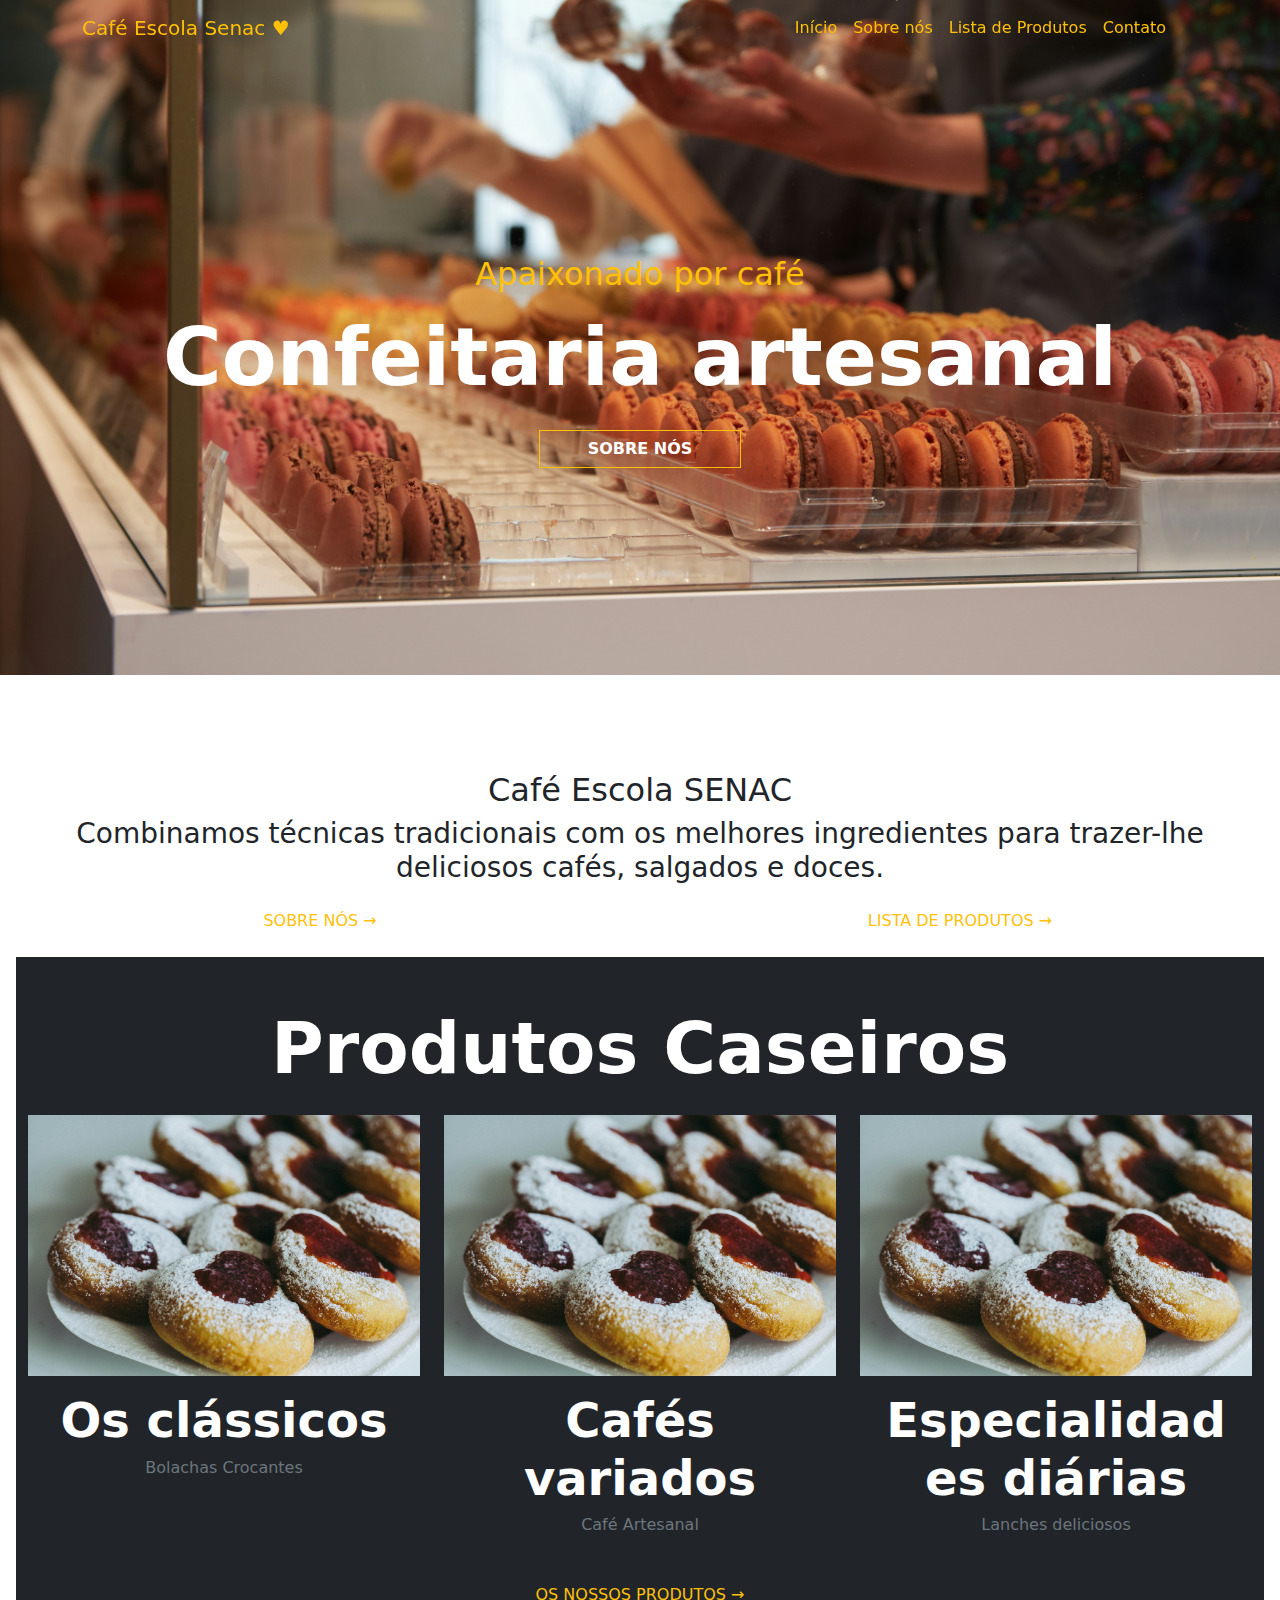
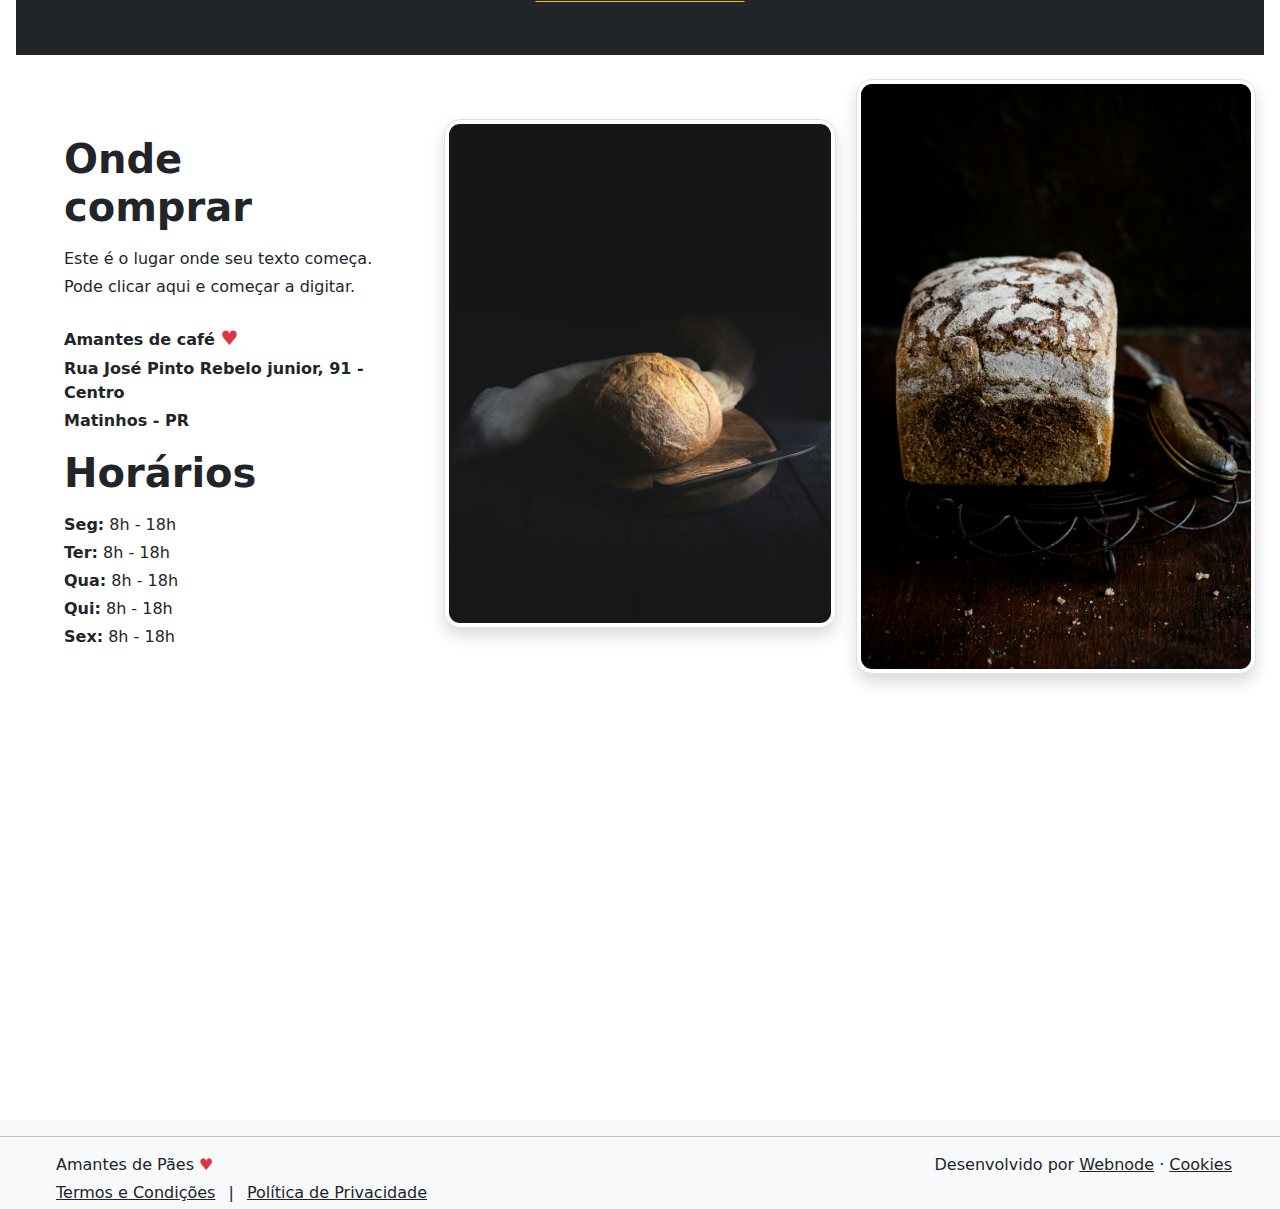
<file: index.html>
<!DOCTYPE html>
<html lang="pt-br">

<head>
    <meta charset="UTF-8">
    <meta name="viewport" content="width=device-width, initial-scale=1.0">
    <link rel="stylesheet" href="./assets/css/style.css">
    <link rel="stylesheet" href="./src/bootstrap/css/bootstrap.min.css">
    <title>Padaria do Senac</title>
</head>

<body>
    <header>
        <nav class="navbar navbar-expand-lg fixed-top">
            <div class="container">
                <a class="navbar-brand text-warning" href="#">Café Escola Senac &hearts;</a>
                <button class="navbar-toggler bg-warning" type="button" data-bs-toggle="offcanvas"
                    data-bs-target="#offcanvasRight" aria-controls="offcanvasRight">
                    <span class="navbar-toggler-icon"></span>
                </button>
                <div class="offcanvas offcanvas-end" id="offcanvasRight" tabindex="-1"
                    aria-labelledby="offcanvasRightLabel">
                    <div class="offcanvas-header">
                        <button type="button" class="btn-close" data-bs-dismiss="offcanvas" aria-label="Close"></button>
                    </div>
                    <ul class="navbar-nav px-4 justify-content-end">
                        <li class="nav-item">
                            <a class="nav-link borTop text-warning" aria-current="page" href="#">Início</a>
                        </li>
                        <li class="nav-item">
                            <a class="nav-link borTop text-warning" href="./src/page/sobre.html">Sobre nós</a>
                        </li>
                        <li class="nav-item">
                            <a class="nav-link borTop text-warning" href="./src/page/lista.html">Lista de Produtos</a>
                        </li>
                        <li class="nav-item">
                            <a class="nav-link borTop borBottom text-warning" aria-disabled="true" href="./src/page/contato.html">Contato</a>
                        </li>
                    </ul>
                </div>
            </div>
        </nav>
    </header>
    <main>
        <div class="container-fluid imgTop">
            <div class="row text-center mt-5 justify-content-center align-items-center h-100">
                <div class="col">
                    <h2 class="h2 text-warning">Apaixonado por café</h2>
                    <h1 class="display-1 mt-3 text-white fw-bold">Confeitaria artesanal</h1>
                    <button
                        class="btn btn-outline border mt-3 mb-5 px-5 rounded-0 border-warning text-white fw-bolder">SOBRE
                        NÓS</button>
                </div>
            </div>
            <div class="row text-center mt-5 justify-content-center align-items-center">
                <div class="col">
                    <h2>Café Escola SENAC</h2>
                    <h3>Combinamos técnicas tradicionais com os melhores ingredientes para trazer-lhe deliciosos cafés,
                        salgados e doces.</h3>
                    <div class="row mt-4 mb-4">
                        <div class="col">
                            <a class="text-decoration-none text-warning" href="">SOBRE NÓS &rarr;</a>
                        </div>
                        <div class="col">
                            <a class="text-decoration-none text-warning" href="">LISTA DE PRODUTOS &rarr;</a>
                        </div>
                    </div>
                </div>
            </div>
            <div class="row row-cols-lg-3 justify-content-center bg-dark mx-1 py-5">
                <div class="row w-100">
                    <h2 class="display-2 text-white text-center fw-bold pb-3">Produtos Caseiros</h2>
                </div>
                <div class="col">
                    <div class="card mb-4 border-0">
                        <img class="img-fluid" src="./assets/img/michal-balog-T1PlIc2Am4A-unsplash.jpg"
                            alt="Bolocha de goiaba">
                        <div class="card-body bg-dark text-white text-center">
                            <h3 class="display-5 fw-bold">Os clássicos</h3>
                            <p class="h6 text-secondary">Bolachas Crocantes</p>
                        </div>
                    </div>
                </div>
                <div class="col">
                    <div class="card mb-4 border-0">
                        <img src="./assets/img/michal-balog-T1PlIc2Am4A-unsplash.jpg" alt="Bolocha de goiaba">
                        <div class="card-body bg-dark text-white text-center">
                            <h3 class="display-5 fw-bold">Cafés variados</h3>
                            <p class="h6 text-secondary">Café Artesanal</p>
                        </div>
                    </div>
                </div>
                <div class="col">
                    <div class="card mb-4 border-0">
                        <img src="./assets/img/michal-balog-T1PlIc2Am4A-unsplash.jpg" alt="Bolocha de goiaba">
                        <div class="card-body bg-dark text-white text-center">
                            <h3 class="display-5 fw-bold">Especialidades diárias</h3>
                            <p class="h6 text-secondary">Lanches deliciosos</p>
                        </div>
                    </div>
                </div>
                <div class="row w-100 text-center">
                    <a class="text-warning" href="">OS NOSSOS PRODUTOS &rarr;</a>
                </div>
            </div>
            <div class="container-fluid p-3">
                <div class="row row-cols-1 row-cols-lg-3 h-75">
                    <div class="col p-lg-5 mt-3">
                        <h2 class="mb-3 fs-1 fw-bold">Onde comprar</h2>
                        <p class="mb-1">Este é o lugar onde seu texto começa.</p>
                        <p>Pode clicar aqui e começar a digitar.</p>
                        <p class="mt-4 fw-semibold mb-1">Amantes de café <span class="text-danger fs-5">&hearts;</span></p>
                        <p class="fw-semibold mb-1">Rua José Pinto Rebelo junior, 91 - Centro</p>
                        <p class="fw-semibold">Matinhos - PR</p>
                        <h2 class="mb-3 fs-1 fw-bold">Horários</h2>
                        <p class="mb-1"><span class="fw-semibold">Seg:</span> 8h - 18h</p>
                        <p class="mb-1"><span class="fw-semibold">Ter:</span> 8h - 18h</p>
                        <p class="mb-1"><span class="fw-semibold">Qua:</span> 8h - 18h</p>
                        <p class="mb-1"><span class="fw-semibold">Qui:</span> 8h - 18h</p>
                        <p class="mb-5"><span class="fw-semibold">Sex:</span> 8h - 18h</p>
                    </div>
                    <div class="col pb-sm-3 pt-lg-5 h-75">
                        <img class="img-thumbnail w-100 h-75 shadow rounded-4"
                            src="./assets/img/mike-kenneally-NYRuUS8iNWc-unsplash.jpg" alt="">
                    </div>
                    <div class="col pb-sm-3 p-lg-2 h-75">
                        <img class="img-thumbnail w-100 h-75 shadow rounded-4"
                            src="./assets/img/monika-grabkowska-zKpAT0nBw7Q-unsplash.jpg" alt="">
                    </div>
                </div>
            </div>
        </div>
    </main>
    <footer class="footer bg-light w-100 ">
        <hr>
        <div class="row  row-cols-1 row-cols-lg-2 text-center px-lg-5">
            <div class="col text-lg-start">
                <p class="mb-1 ms-2">Amantes de Pães <span class="text-danger">&hearts;</span></p>
                <p class="mb-1">
                    <a href="#" class="text-decoration-underline text-dark mx-2">Termos e Condições</a> |
                    <a href="#" class="text-decoration-underline text-dark mx-2">Política de Privacidade</a>
                </p>
            </div>
            <div class="col text-lg-end">
                <p class="mb-0">
                    Desenvolvido por <a href="#" class="text-decoration-underline text-dark">Webnode</a> &middot;
                    <a href="#" class="text-decoration-underline text-dark">Cookies</a>
                </p>
            </div>
        </div>
    </footer>
    <script src="./src/bootstrap/js/bootstrap.bundle.min.js"></script>
    <script src="https://code.jquery.com/jquery-3.6.0.min.js"></script>
    <script src="./src/js/script.js"></script>
</body>

</html>
</file>
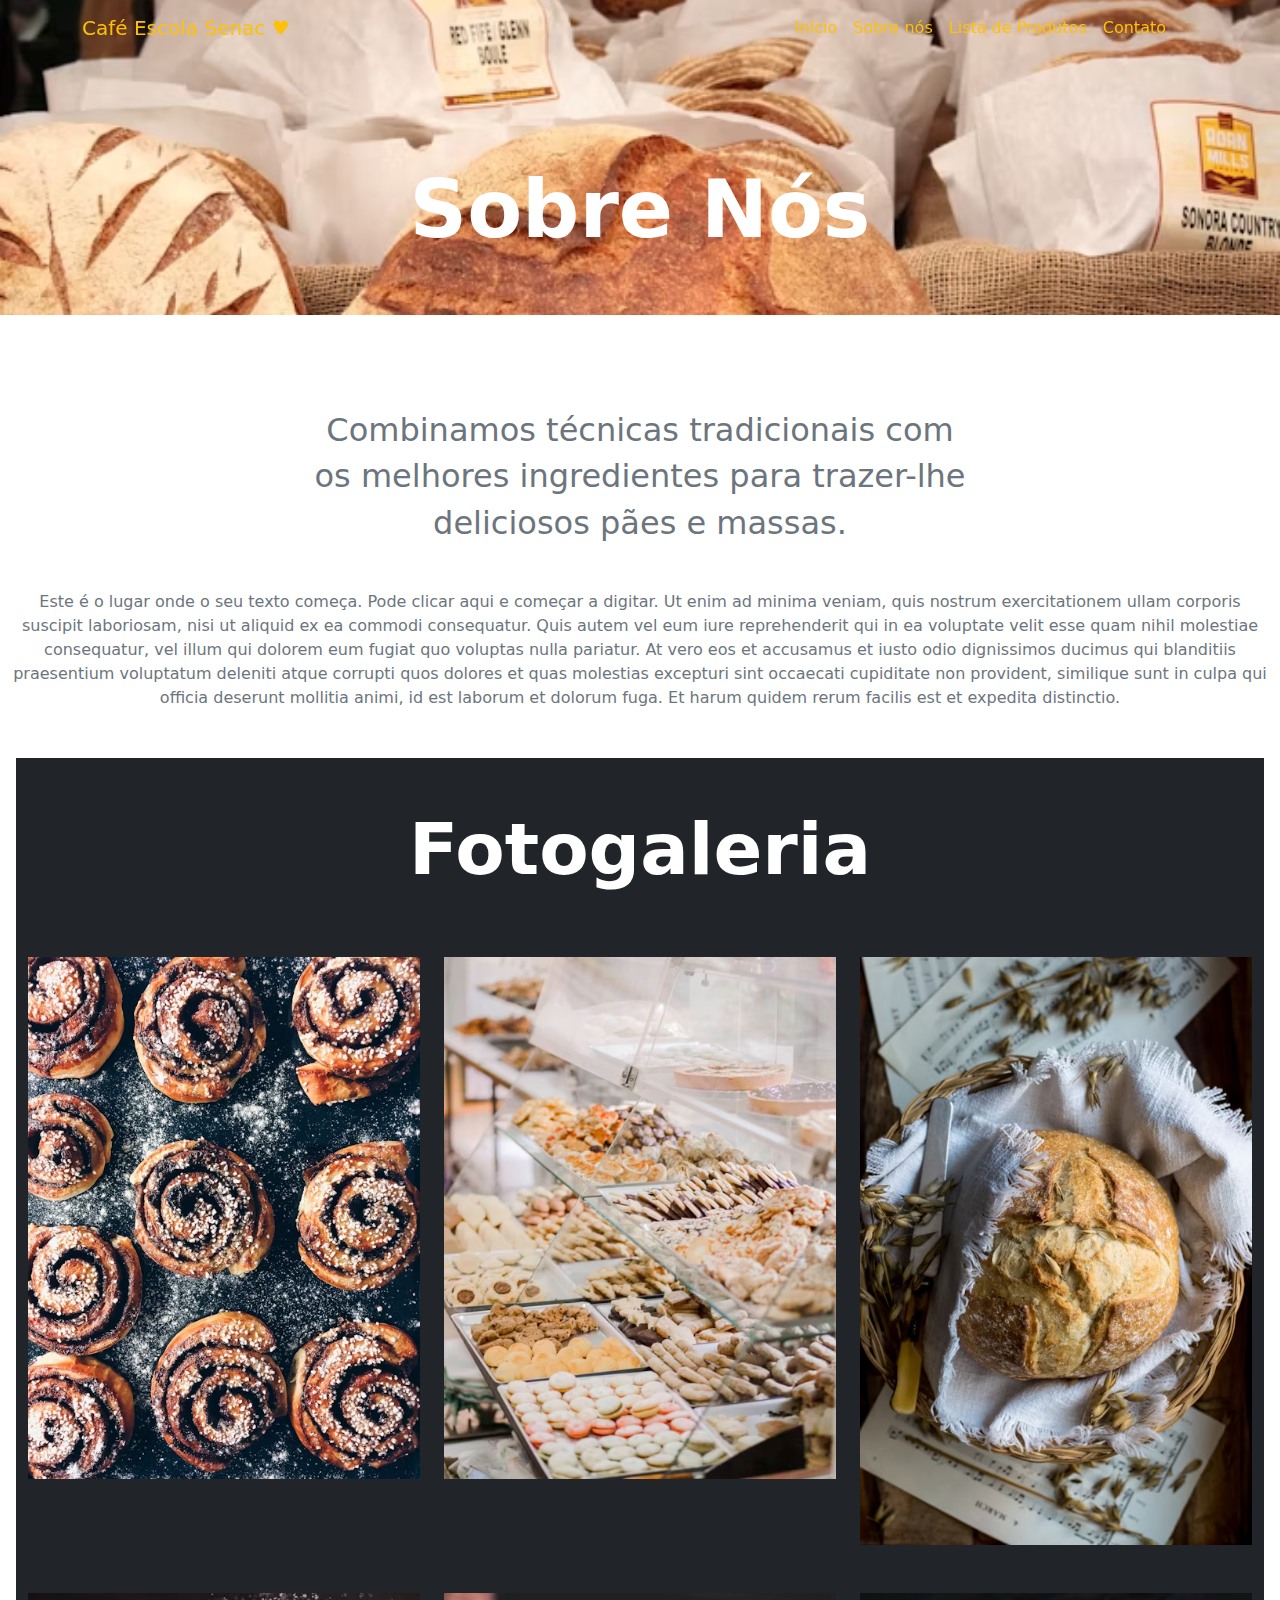
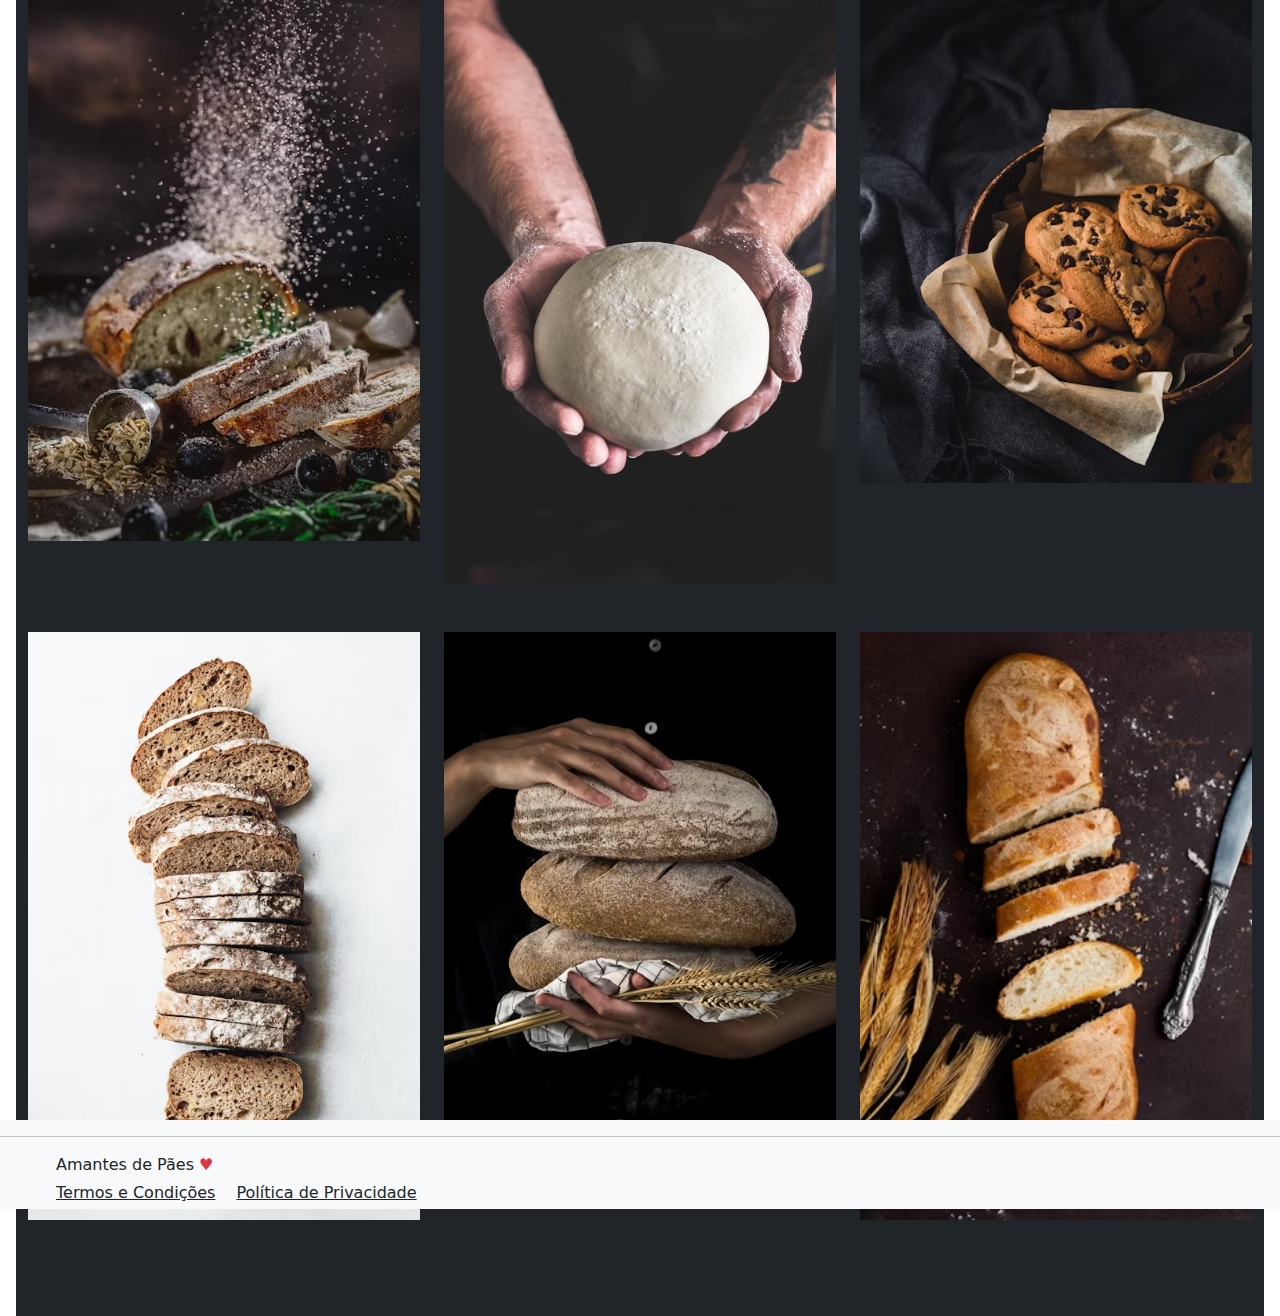
<file: src/page/sobre.html>
<!DOCTYPE html>
<html lang="pt-br">

<head>
    <meta charset="UTF-8">
    <meta name="viewport" content="width=device-width, initial-scale=1.0">
    <link rel="stylesheet" href="../../assets/css/style.css">
    <link rel="stylesheet" href="../bootstrap/css/bootstrap.min.css">
    <title>Padaria do Senac</title>
</head>

<body>
    <header>
        <nav class="navbar navbar-expand-lg fixed-top">
            <div class="container">
                <a class="navbar-brand text-warning" href="#">Café Escola Senac &hearts;</a>
                <button class="navbar-toggler bg-warning" type="button" data-bs-toggle="offcanvas" data-bs-target="#offcanvasRight"
                    aria-controls="offcanvasRight">
                    <span class="navbar-toggler-icon"></span>
                </button>
                <div class="offcanvas offcanvas-end" id="offcanvasRight" tabindex="-1" aria-labelledby="offcanvasRightLabel">
                    <div class="offcanvas-header">
                        <button type="button" class="btn-close" data-bs-dismiss="offcanvas" aria-label="Close"></button>
                    </div>
                    <ul class="navbar-nav px-4 justify-content-end">
                        <li class="nav-item">
                            <a class="nav-link borTop text-warning" aria-current="page" href="../../index.html">Início</a>
                        </li>
                        <li class="nav-item">
                            <a class="nav-link borTop text-warning" href="sobre.html">Sobre nós</a>
                        </li>
                        <li class="nav-item">
                            <a class="nav-link borTop text-warning" href="lista.html">Lista de Produtos</a>
                        </li>
                        <li class="nav-item">
                            <a class="nav-link borTop borBottom text-warning" aria-disabled="true">Contato</a>
                        </li>
                    </ul>
                </div>
            </div>
        </nav>
    </header>
    <main>
        <div class="container-fluid position-absolute imgTop2">
            <div class="row text-center mt-5 justify-content-center align-items-center h-100">
                <div class="col">
                    <h1 class="display-1 mt-3 text-white fw-bold">Sobre Nós</h1>
                </div>
            </div>
            <div class="row text-center mt-5 justify-content-center align-items-center">
                <div class="col">
                    <h3 class="text-secondary text-center fs-2">Combinamos técnicas tradicionais com</h3>
                        <h3 class="text-secondary text-center fs-2">os melhores ingredientes para trazer-lhe</h3> 
                        <h3 class="text-secondary text-center fs-2 mb-5">deliciosos pães e massas.</h3>
                    <p class="text-secondary mb-5 text-center">Este é o lugar onde o seu texto começa. Pode clicar aqui e começar a digitar. Ut enim ad minima veniam, quis nostrum exercitationem ullam corporis suscipit laboriosam, nisi ut aliquid ex ea commodi consequatur. Quis autem vel eum iure reprehenderit qui in ea voluptate velit esse quam nihil molestiae consequatur, vel illum qui dolorem eum fugiat quo voluptas nulla pariatur. At vero eos et accusamus et iusto odio dignissimos ducimus qui blanditiis praesentium voluptatum deleniti atque corrupti quos dolores et quas molestias excepturi sint occaecati cupiditate non provident, similique sunt in culpa qui officia deserunt mollitia animi, id est laborum et dolorum fuga. Et harum quidem rerum facilis est et expedita distinctio.</p>
                </div>
            </div>
            <div class="row row-cols-lg-3 justify-content-center bg-dark mx-1 py-5">
                <div class="row w-100">
                    <h2 class="display-2 text-white text-center fw-bold pb-3 mb-5">Fotogaleria</h2>
                </div>
                <div class="col">
                    <div class="card mb-4 border-0 mb-5">
                        <img src="../../assets/img/padaria2.png" alt="Pão 1">
                    </div>
                </div>
                <div class="col">
                    <div class="card mb-4 border-0 mb-5">
                        <img src="../../assets/img/padaria3.png" alt="Pão 2">
                    </div>
                </div>
                <div class="col">
                    <div class="card mb-4 border-0 mb-5">
                        <img src="../../assets/img/padaria4.png" alt="Pão 3">
                    </div>
                </div>
                <div class="col">
                    <div class="card mb-4 border-0 mb-5">
                        <img src="../../assets/img/padaria5.png" alt="Pão 4">
                    </div>
                </div>
                <div class="col">
                    <div class="card mb-4 border-0 mb-5">
                        <img src="../../assets/img/padaria6.png" alt="Pão 5">
                    </div>
                </div>
                <div class="col">
                    <div class="card mb-4 border-0 mb-5">
                        <img src="../../assets/img/padaria7.png" alt="Pão 6">
                    </div>
                </div>
                <div class="col">
                    <div class="card mb-4 border-0 mb-5">
                        <img src="../../assets/img/padaria8.png" alt="Pão 7">
                    </div>
                </div>
                <div class="col">
                    <div class="card mb-4 border-0 mb-5">
                        <img src="../../assets/img/padaria9.png" alt="Pão 8">
                    </div>
                </div>
                <div class="col">
                    <div class="card mb-4 border-0 mb-5">
                        <img src="../../assets/img/padaria10.png" alt="Pão 9">
                    </div>
                </div>
            </div>
        </div>
    </main>
    <footer class="footer bg-light w-100 ">
        <hr>
        <div class="row  row-cols-1 row-cols-lg-2 text-center px-lg-5">
            <div class="col text-lg-start">
                <p class="mb-1 ms-2">Amantes de Pães <span class="text-danger">&hearts;</span></p>
                <p class="mb-1">
                    <a href="#" class="text-decoration-underline text-dark mx-2">Termos e Condições</a>
                    <a href="#" class="text-decoration-underline text-dark mx-2">Política de Privacidade</a>
                </p>
            </div>
        </div>
    </footer>
    <script src="../bootstrap/js/bootstrap.bundle.min.js"></script>
    <script src="https://code.jquery.com/jquery-3.6.0.min.js"></script>
    <script src="../js/script.js"></script>
</body>

</html>
</file>
<file: assets/css/style.css>
.navbar.scrolled{
    background-color: #272727;
    transition: background-color 0.3s ease-in-out;
}
.imgTop{
    position: absolute;
    width: 100%;
    height: 75%;
    background-image: url(../img/vered-caspi-P57G1wq8hi4-unsplash.jpg);
    background-size: cover;
    background-position: center;
    top: 0;
    z-index: -1;
}
.imgTop2{
    position: absolute;
    width: 100%;
    height: 35%;
    background-image: url(../img/padaria.png);
    background-size: cover;
    background-position: center;
    top: 0;
    z-index: -1;
}
.imgTop3{
    position: absolute;
    width: 100%;
    height: 30%;
    background-image: url(../img/padaria.png);
    background-size: cover;
    background-position: center;
    top: 0;
    z-index: -1;
}
.footer{
    position: absolute;
    top: 170rem;
}
@media only screen and (max-width: 990px) {
    .borTop{
        border-top: 1px solid #dee2e6 !important;
    }
    .borBottom{
        border-bottom: 1px solid #dee2e6 !important;
    }    
    .footer{
        top: 230rem;
    }
}
.hahahah{
    margin-bottom: 300px;
}
</file>
